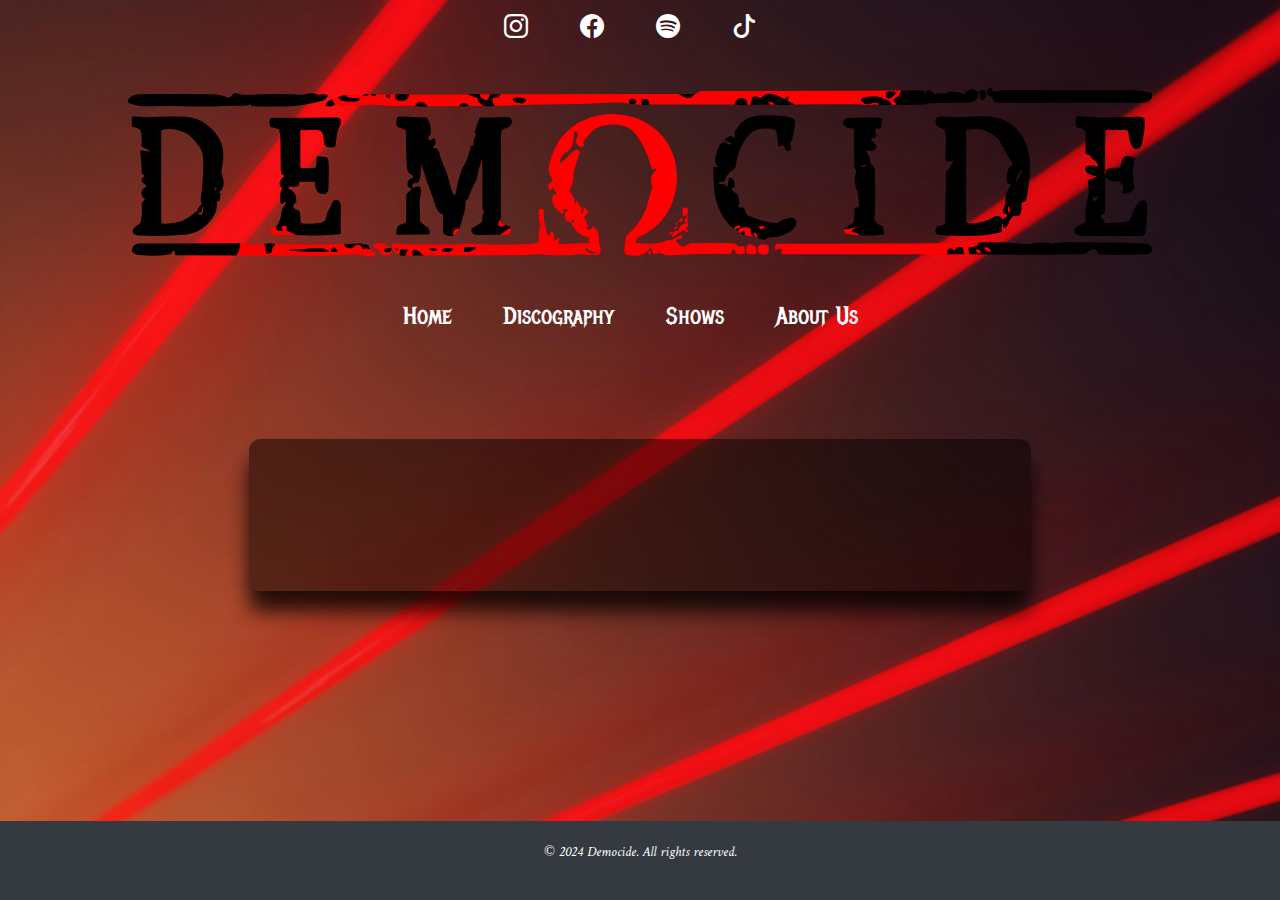
<file: index.html>
<!DOCTYPE html>
<html lang="en">

<head>
  <meta charset="UTF-8">
  <meta name="viewport" content="width=device-width, initial-scale=1.0">
  <title>Democide</title>
  <!-- Link to CSS file -->
  <link rel="icon" href="assets/favicon/favicon.ico" type="image/x-icon">
  <link rel="stylesheet" href="https://cdn.jsdelivr.net/npm/bootstrap-icons@1.11.3/font/bootstrap-icons.min.css">
  <link href="https://cdn.jsdelivr.net/npm/bootstrap@5.3.3/dist/css/bootstrap.min.css" rel="stylesheet"
    integrity="sha384-QWTKZyjpPEjISv5WaRU9OFeRpok6YctnYmDr5pNlyT2bRjXh0JMhjY6hW+ALEwIH" crossorigin="anonymous">
  <link rel="stylesheet" href="styles.css">
</head>

<body>
  <header>
    <nav id="nav-1">
      <ul class="nav justify-content-center fs-4">
        <li class="nav-item"><a class="nav-link" href="https://www.instagram.com/democidebandknoxville/"
            target="_blank"><i class="bi bi-instagram"></i></a></li>
        <li class="nav-item"><a class="nav-link" href="https://www.facebook.com/profile.php?id=100091388051534"
            target="_blank"><i class="bi bi-facebook"></i></a></li>
        <li class="nav-item"><a class="nav-link" href="https://open.spotify.com/artist/6cFvT78j4Enw1ZLgeTVa1p"
            target="_blank"><i class="bi bi-spotify"></i></a></li>
        <li class="nav-item"><a class="nav-link" href="https://www.tiktok.com/@democidebandknoxville" target="_blank"><i
              class="bi bi-tiktok"></i></a></li>
      </ul>
    </nav>
    <a href="index.html">
      <img class="d-block mx-auto" src="assets/images/logo_Democide.svg" alt="Democide Logo" id="band-logo">
    </a>
    <nav id="nav-2">
      <ul class="nav justify-content-center fs-4">
        <li class="nav-item"><a class="nav-link" href="index.html">Home</a></li>
        <li class="nav-item"><a class="nav-link" href="music.html">Discography</a></li>
<!--        <li class="nav-item"><a class="nav-link" href="videos.html">Videos</a></li>-->
        <li class="nav-item"><a class="nav-link" href="shows.html">Shows</a></li>
        <li class="nav-item"><a class="nav-link" href="about.html">About Us</a></li>
<!--        <li class="nav-item"><a class="nav-link" href="contact.html">Contact Us</a></li>-->
      </ul>
    </nav>
  </header>


  <!--  &lt;!&ndash; Hero &ndash;&gt;-->
  <!--  <section class="hero">-->
  <!--    <div class="hero-content">-->
  <!--&lt;!&ndash;      <h2>Welcome to the official Democide page</h2>&ndash;&gt;-->
  <!--&lt;!&ndash;      <p>Discover our latest album and stay tuned for our tours!</p>&ndash;&gt;-->
  <!--    </div>-->
  <!--  </section>-->

  <!--  Spotify Player-->
  <section class="spotify-play text-center container aligne-items col-12">
    <iframe style="border-radius:12px"
      src="https://open.spotify.com/embed/album/6JONxHuGAIxCEX44HyGP3F?utm_source=generator&theme=0" width="70%"
      height="152" frameBorder="0" allowfullscreen=""
      allow="autoplay; clipboard-write; encrypted-media; fullscreen; picture-in-picture" loading="lazy"></iframe>
  </section>



  <!-- Footer -->
  <footer>
    <p>&copy; 2024 Democide. All rights reserved.</p>
  </footer>

  <script src="https://cdn.jsdelivr.net/npm/bootstrap@5.3.3/dist/js/bootstrap.bundle.min.js"
    integrity="sha384-YvpcrYf0tY3lHB60NNkmXc5s9fDVZLESaAA55NDzOxhy9GkcIdslK1eN7N6jIeHz"
    crossorigin="anonymous"></script>
</body>

</html>
</file>
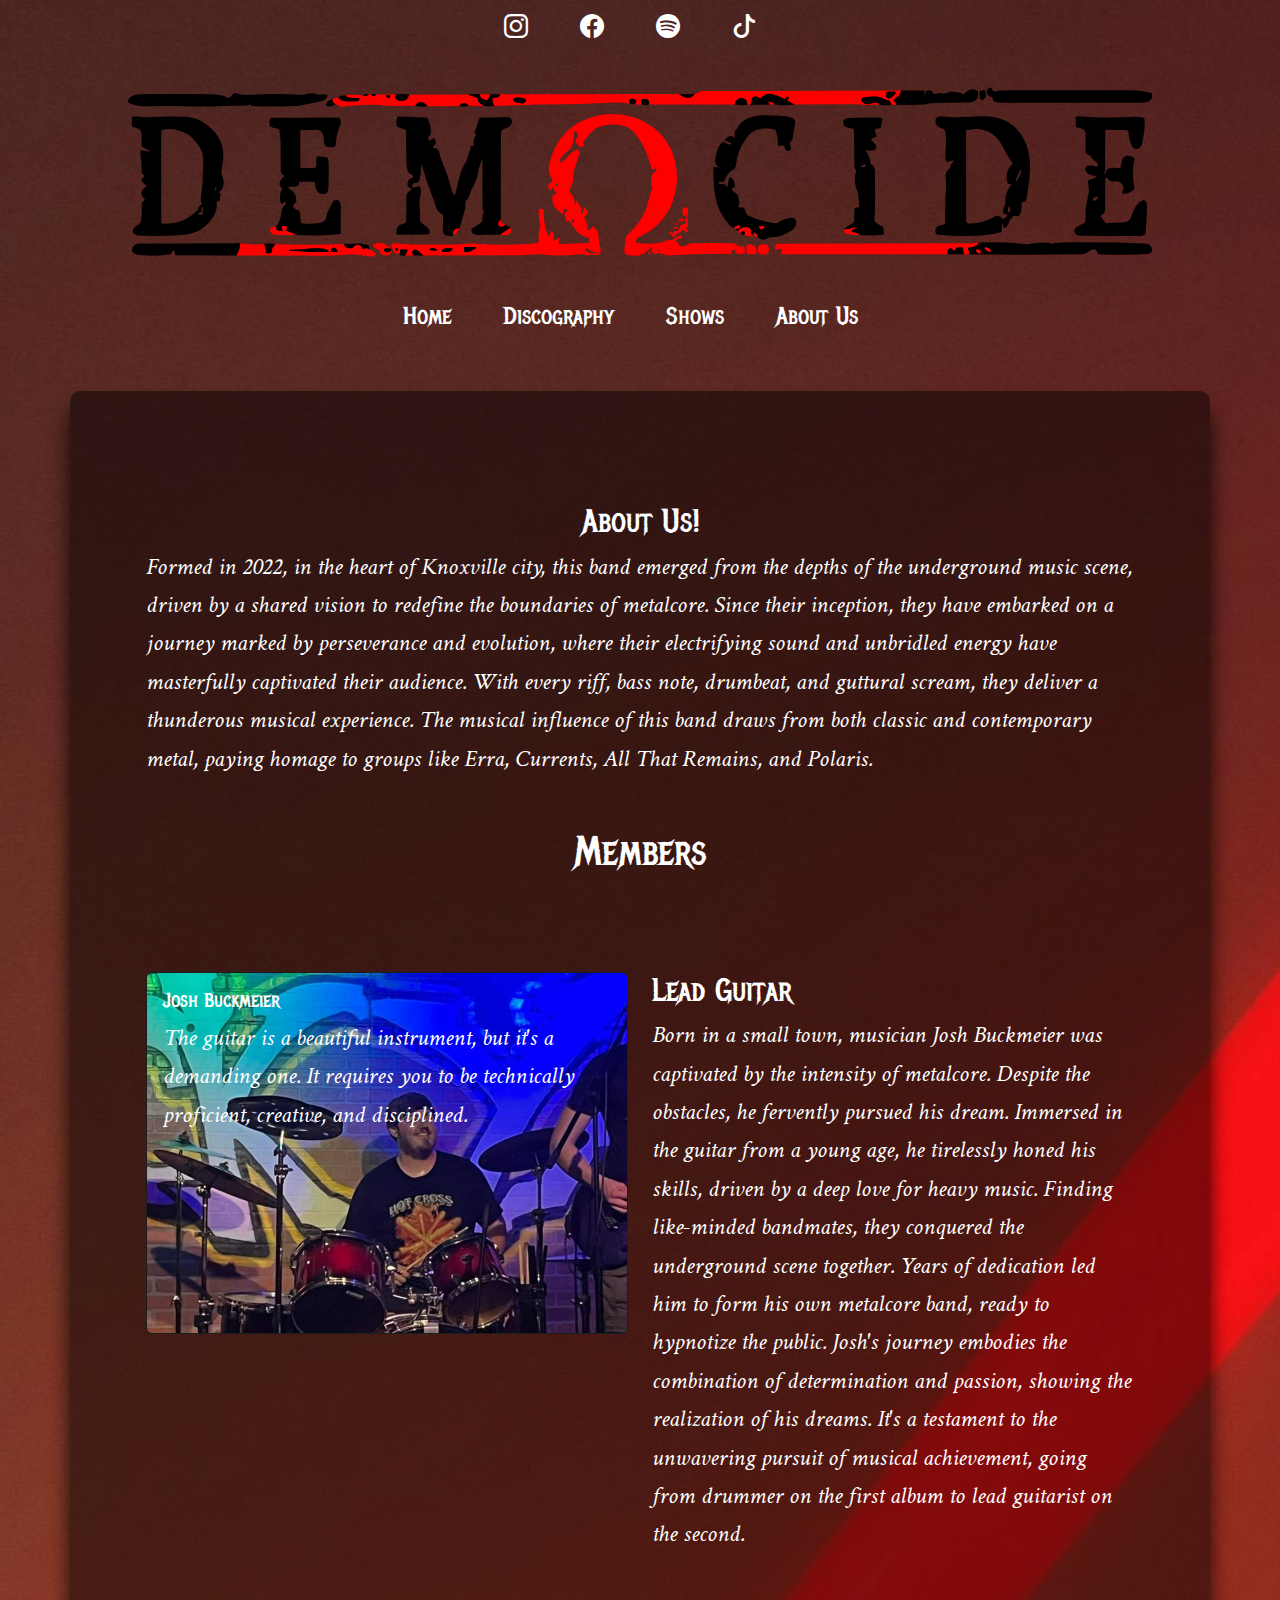
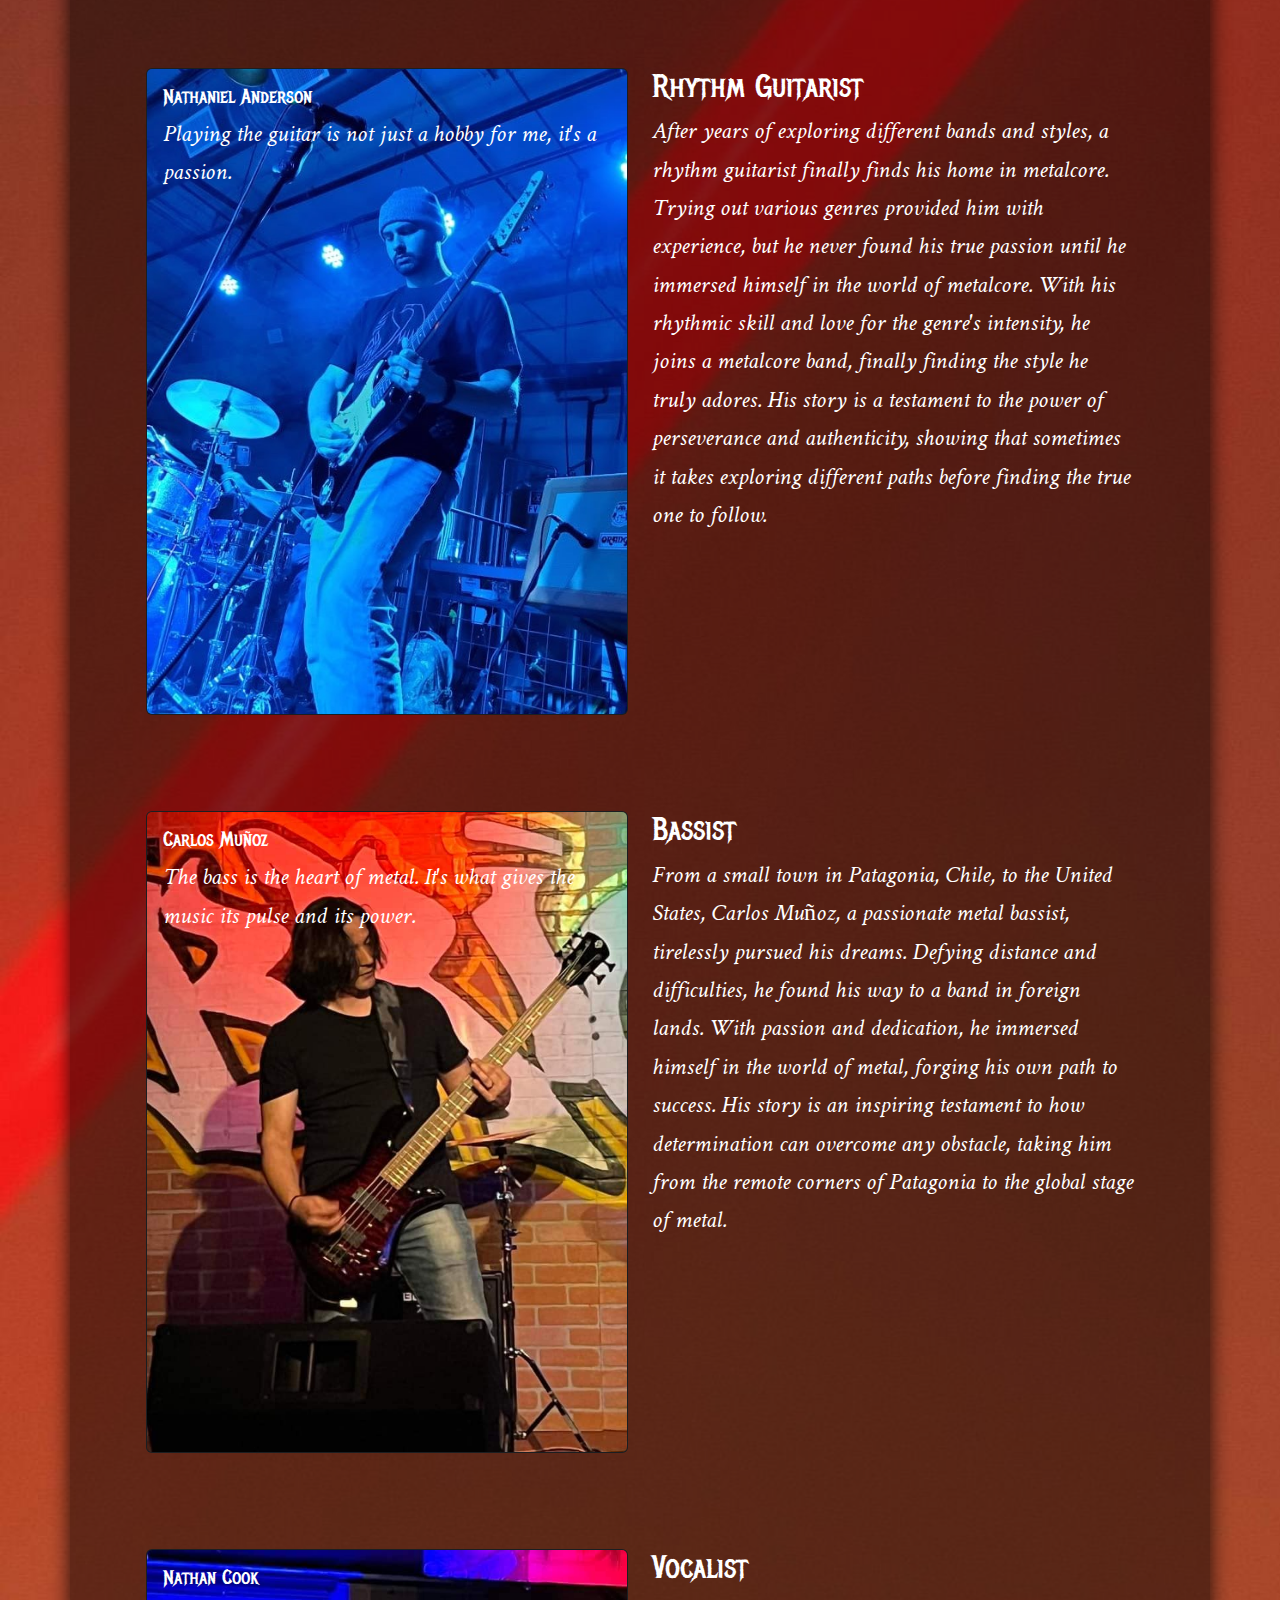
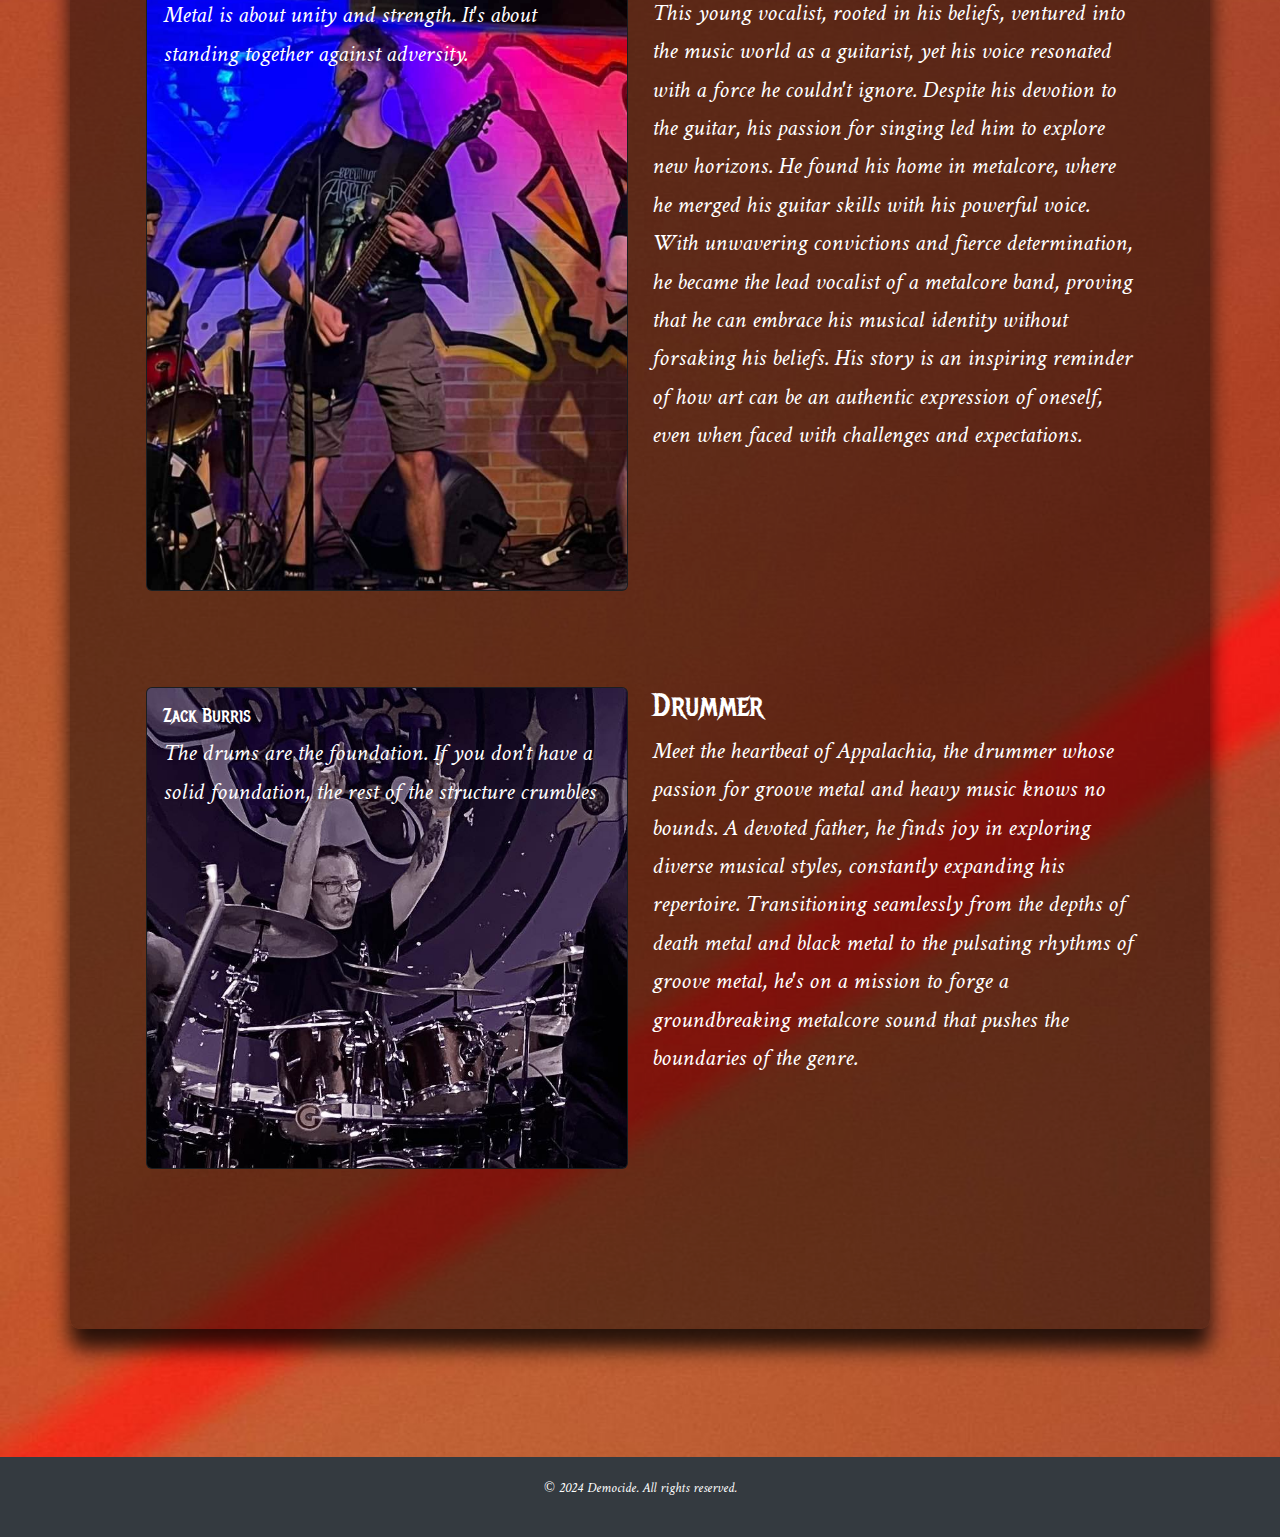
<file: about.html>
<!DOCTYPE html>
<html lang="en">

<head>
    <meta charset="UTF-8">
    <meta name="viewport" content="width=device-width, initial-scale=1.0">
    <title>Democide</title>
    <!-- Link to CSS file -->
    <link rel="icon" href="assets/favicon/favicon.ico" type="image/x-icon">
    <link rel="stylesheet" href="https://cdn.jsdelivr.net/npm/bootstrap-icons@1.11.3/font/bootstrap-icons.min.css">
    <link href="https://cdn.jsdelivr.net/npm/bootstrap@5.3.3/dist/css/bootstrap.min.css" rel="stylesheet"
        integrity="sha384-QWTKZyjpPEjISv5WaRU9OFeRpok6YctnYmDr5pNlyT2bRjXh0JMhjY6hW+ALEwIH" crossorigin="anonymous">
    <link rel="stylesheet" href="styles.css">


</head>

<body>
    <header>
        <nav id="nav-1">
            <ul class="nav justify-content-center fs-4">
                <li class="nav-item"><a class="nav-link" href="https://www.instagram.com/democidebandknoxville/"
                        target="_blank"><i class="bi bi-instagram"></i></a></li>
                <li class="nav-item"><a class="nav-link" href="https://www.facebook.com/profile.php?id=100091388051534"
                        target="_blank"><i class="bi bi-facebook"></i></a></li>
                <li class="nav-item"><a class="nav-link" href="https://open.spotify.com/artist/6cFvT78j4Enw1ZLgeTVa1p"
                        target="_blank"><i class="bi bi-spotify"></i></a></li>
                <li class="nav-item"><a class="nav-link" href="https://www.tiktok.com/@democidebandknoxville"
                        target="_blank"><i class="bi bi-tiktok"></i></a></li>
            </ul>
        </nav>
        <a href="index.html">
            <img class="d-block mx-auto" src="assets/images/logo_Democide.svg" alt="Democide Logo" id="band-logo">
        </a>
        <nav id="nav-2">
            <ul class="nav justify-content-center fs-4">
                <li class="nav-item"><a class="nav-link" href="index.html">Home</a></li>
                <li class="nav-item"><a class="nav-link" href="music.html">Discography</a></li>
                <!--        <li class="nav-item"><a class="nav-link" href="videos.html">Videos</a></li>-->
                <li class="nav-item"><a class="nav-link" href="shows.html">Shows</a></li>
                <li class="nav-item"><a class="nav-link" href="about.html">About Us</a></li>
                <!--        <li class="nav-item"><a class="nav-link" href="contact.html">Contact Us</a></li>-->
            </ul>
        </nav>
    </header>

    <div class="container" id="darkblock">
        <div class="container text-center fs-4 my-5">
            <h2>About Us!</h2>
            <p class="text-start">Formed in 2022, in the heart of Knoxville city, this band emerged from the depths of
                the
                underground music scene, driven by a shared vision to redefine the boundaries of metalcore. Since their
                inception, they have embarked on a journey marked by perseverance and evolution, where their
                electrifying
                sound and unbridled energy have masterfully captivated their audience. With every riff, bass note,
                drumbeat,
                and guttural scream, they deliver a thunderous musical experience.

                The musical influence of this band draws from both classic and contemporary metal, paying homage to
                groups
                like Erra, Currents, All That Remains, and Polaris.
            </p>
        </div>

        <div class="container text-start my-5">
            <h1 class="text-center">Members</h1>
            <div class="row row-cols-2 my-5">
                <div class="col-12 col-sm-12 col-md-12 col-lg-12 col-xl-6 fs-4 my-5">
                    <div class="card text-bg-dark">
                        <img src="assets/images/josh1.jpg" class="card-img" alt="carlos1">
                        <div class="card-img-overlay">
                            <h5 class="card-title">Josh Buckmeier </h5>
                            <p class="card-text">The guitar is a beautiful instrument, but it's a demanding one. It
                                requires you to be technically proficient, creative, and disciplined.</p>
                        </div>
                    </div>
                </div>
                <div class="col-12 col-sm-12 col-md-12 col-lg-12 col-xl-6 fs-4 my-5 ">
                    <h2>Lead Guitar</h2>
                    <p>Born in a small town, musician Josh Buckmeier was captivated by the intensity of metalcore.
                        Despite
                        the obstacles, he fervently pursued his dream. Immersed in the guitar from a young age, he
                        tirelessly honed his skills, driven by a deep love for heavy music. Finding like-minded
                        bandmates,
                        they conquered the underground scene together. Years of dedication led him to form his own
                        metalcore
                        band, ready to hypnotize the public. Josh's journey embodies the combination of determination
                        and
                        passion, showing the realization of his dreams. It's a testament to the unwavering pursuit of
                        musical achievement, going from drummer on the first album to lead guitarist on the second.</p>
                </div>
                <div class="col-12 col-sm-12 col-md-12 col-lg-12 col-xl-6 fs-4 my-5">
                    <div class="card text-bg-dark">
                        <img src="assets/images/Nathaniel1.jpg" class="card-img" alt="carlos1">
                        <div class="card-img-overlay">
                            <h5 class="card-title">Nathaniel Anderson </h5>
                            <p class="card-text">Playing the guitar is not just a hobby for me, it's a passion.</p>
                        </div>
                    </div>
                </div>
                <div class="col-12 col-sm-12 col-md-12 col-lg-12 col-xl-6 fs-4 my-5">
                    <h2>Rhythm Guitarist</h2>
                    <p>After years of exploring different bands and styles, a rhythm guitarist finally finds his home in
                        metalcore. Trying out various genres provided him with experience, but he never found his true
                        passion until he immersed himself in the world of metalcore. With his rhythmic skill and love
                        for
                        the genre's intensity, he joins a metalcore band, finally finding the style he truly adores. His
                        story is a testament to the power of perseverance and authenticity, showing that sometimes it
                        takes
                        exploring different paths before finding the true one to follow.</p>
                </div>
                <div class="col-12 col-sm-12 col-md-12 col-lg-12 col-xl-6 fs-4 my-5">
                    <div class="card text-bg-dark">
                        <img src="assets/images/carlos1.jpg" class="card-img" alt="carlos1">
                        <div class="card-img-overlay">
                            <h5 class="card-title">Carlos Muñoz </h5>
                            <p class="card-text">The bass is the heart of metal. It's what gives the music its pulse and
                                its power.</p>
                        </div>
                    </div>
                </div>
                <div class="col-12 col-sm-12 col-md-12 col-lg-12 col-xl-6 fs-4 my-5">
                    <h2>Bassist</h2>
                    <p>From a small town in Patagonia, Chile, to the United States, Carlos Muñoz, a passionate metal
                        bassist, tirelessly pursued his dreams. Defying distance and difficulties, he found his way to a
                        band in foreign lands. With passion and dedication, he immersed himself in the world of metal,
                        forging his own path to success. His story is an inspiring testament to how determination can
                        overcome any obstacle, taking him from the remote corners of Patagonia to the global stage of
                        metal.</p>
                </div>
                <div class="col-12 col-sm-12 col-md-12 col-lg-12 col-xl-6 fs-4 my-5">
                    <div class="card text-bg-dark">
                        <img src="assets/images/nate1.jpg" class="card-img" alt="carlos1">
                        <div class="card-img-overlay">
                            <h5 class="card-title">Nathan Cook</h5>
                            <p class="card-text">Metal is about unity and strength. It's about standing together against
                                adversity.</p>
                        </div>
                    </div>
                </div>
                <div class="col-12 col-sm-12 col-md-12 col-lg-12 col-xl-6 fs-4 my-5">
                    <h2>Vocalist</h2>
                    <p>This young vocalist, rooted in his beliefs, ventured into the music world as a guitarist, yet his
                        voice resonated with a force he couldn't ignore. Despite his devotion to the guitar, his passion
                        for
                        singing led him to explore new horizons. He found his home in metalcore, where he merged his
                        guitar
                        skills with his powerful voice. With unwavering convictions and fierce determination, he became
                        the
                        lead vocalist of a metalcore band, proving that he can embrace his musical identity without
                        forsaking his beliefs. His story is an inspiring reminder of how art can be an authentic
                        expression
                        of oneself, even when faced with challenges and expectations.</p>
                </div>
                <div class="col-12 col-sm-12 col-md-12 col-lg-12 col-xl-6 fs-4 my-5">
                    <div class="card text-bg-dark">
                        <img src="assets/images/zac1.jpg" class="card-img" alt="carlos1">
                        <div class="card-img-overlay">
                            <h5 class="card-title">Zack Burris </h5>
                            <p class="card-text">The drums are the foundation. If you don't have a solid foundation, the
                                rest of the structure crumbles</p>
                        </div>
                    </div>
                </div>
                <div class="col-12 col-sm-12 col-md-12 col-lg-12 col-xl-6 fs-4 my-5">
                    <h2>Drummer</h2>
                    <p>Meet the heartbeat of Appalachia, the drummer whose passion for groove metal and heavy music
                        knows no bounds. A devoted father, he finds joy in exploring diverse musical styles, constantly
                        expanding his repertoire. Transitioning seamlessly from the depths of death metal and black
                        metal to the pulsating rhythms of groove metal, he's on a mission to forge a groundbreaking
                        metalcore sound that pushes the boundaries of the genre.
                    </p>
                </div>
            </div>
        </div>
    </div>


    <!-- Footer -->
    <footer>
        <p>&copy; 2024 Democide. All rights reserved.</p>
    </footer>

    <script src="https://cdn.jsdelivr.net/npm/bootstrap@5.3.3/dist/js/bootstrap.bundle.min.js"
        integrity="sha384-YvpcrYf0tY3lHB60NNkmXc5s9fDVZLESaAA55NDzOxhy9GkcIdslK1eN7N6jIeHz"
        crossorigin="anonymous"></script>
</body>

</html>
</file>
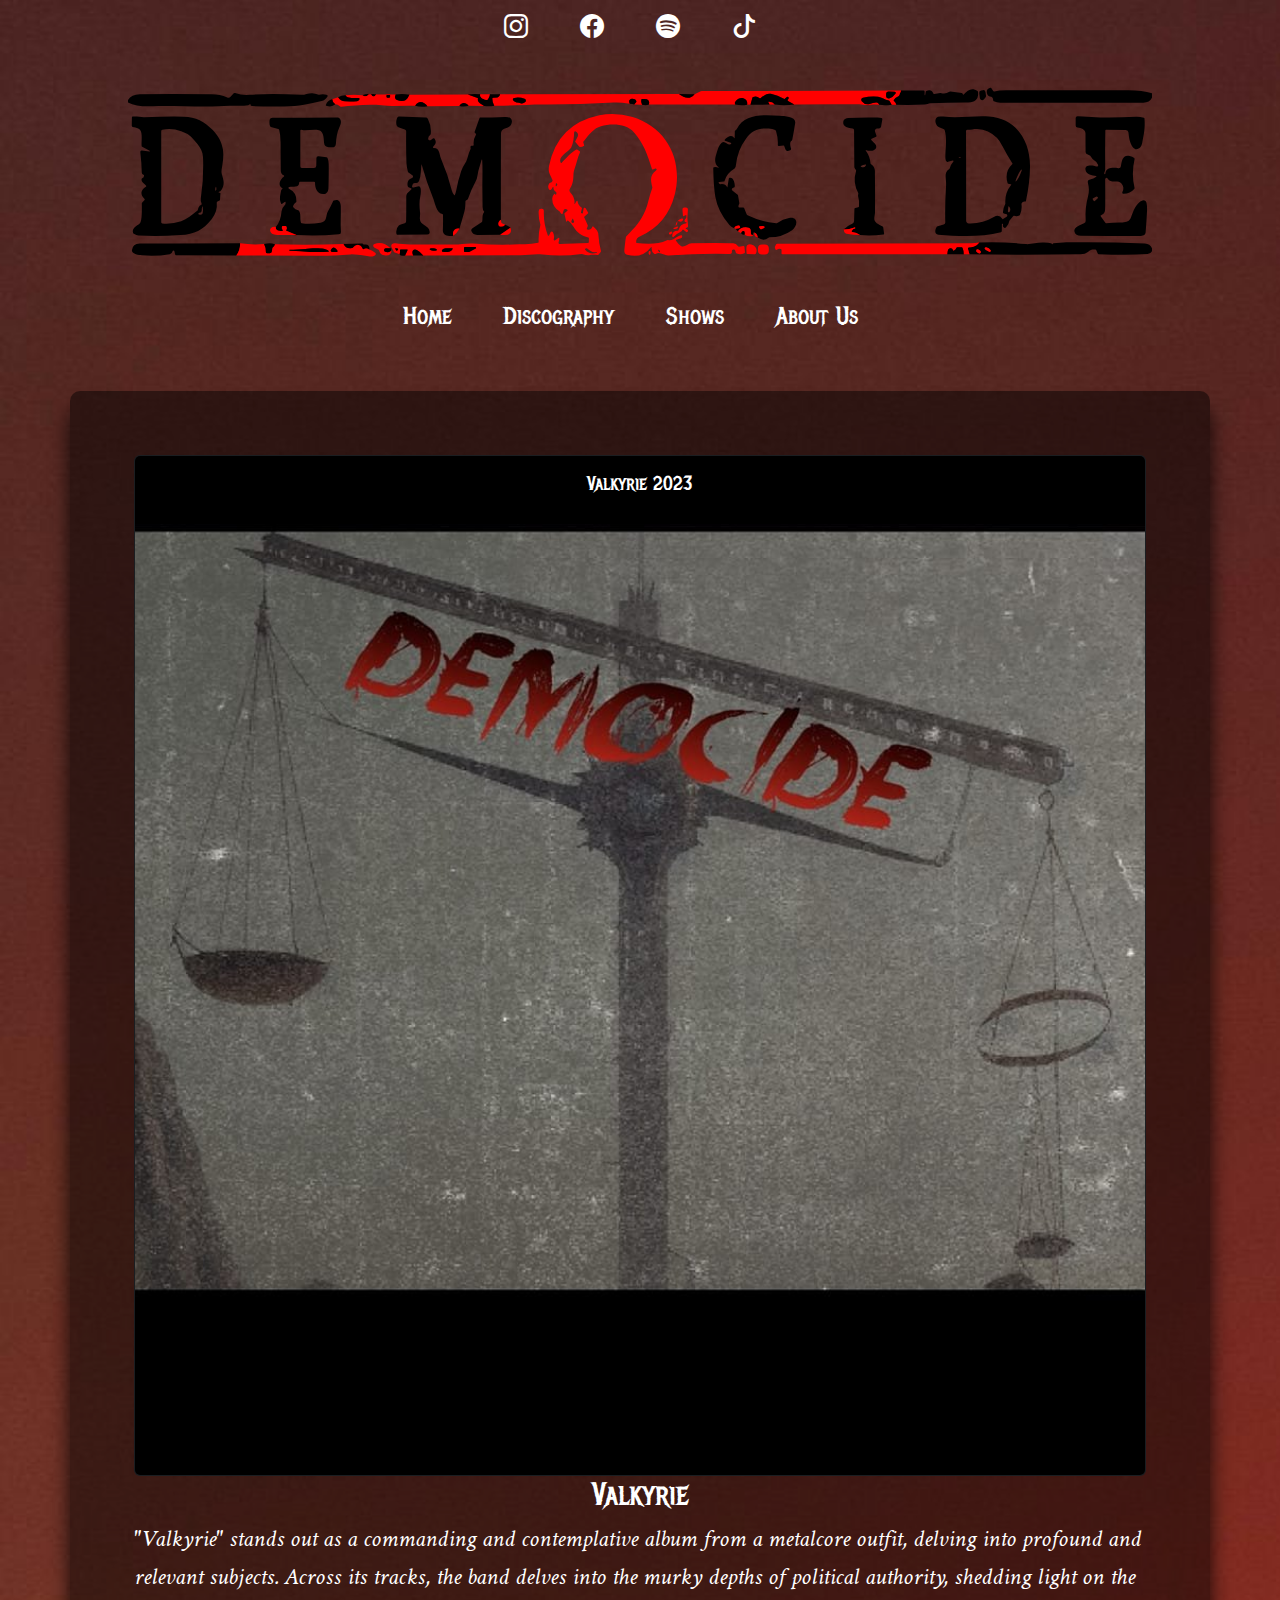
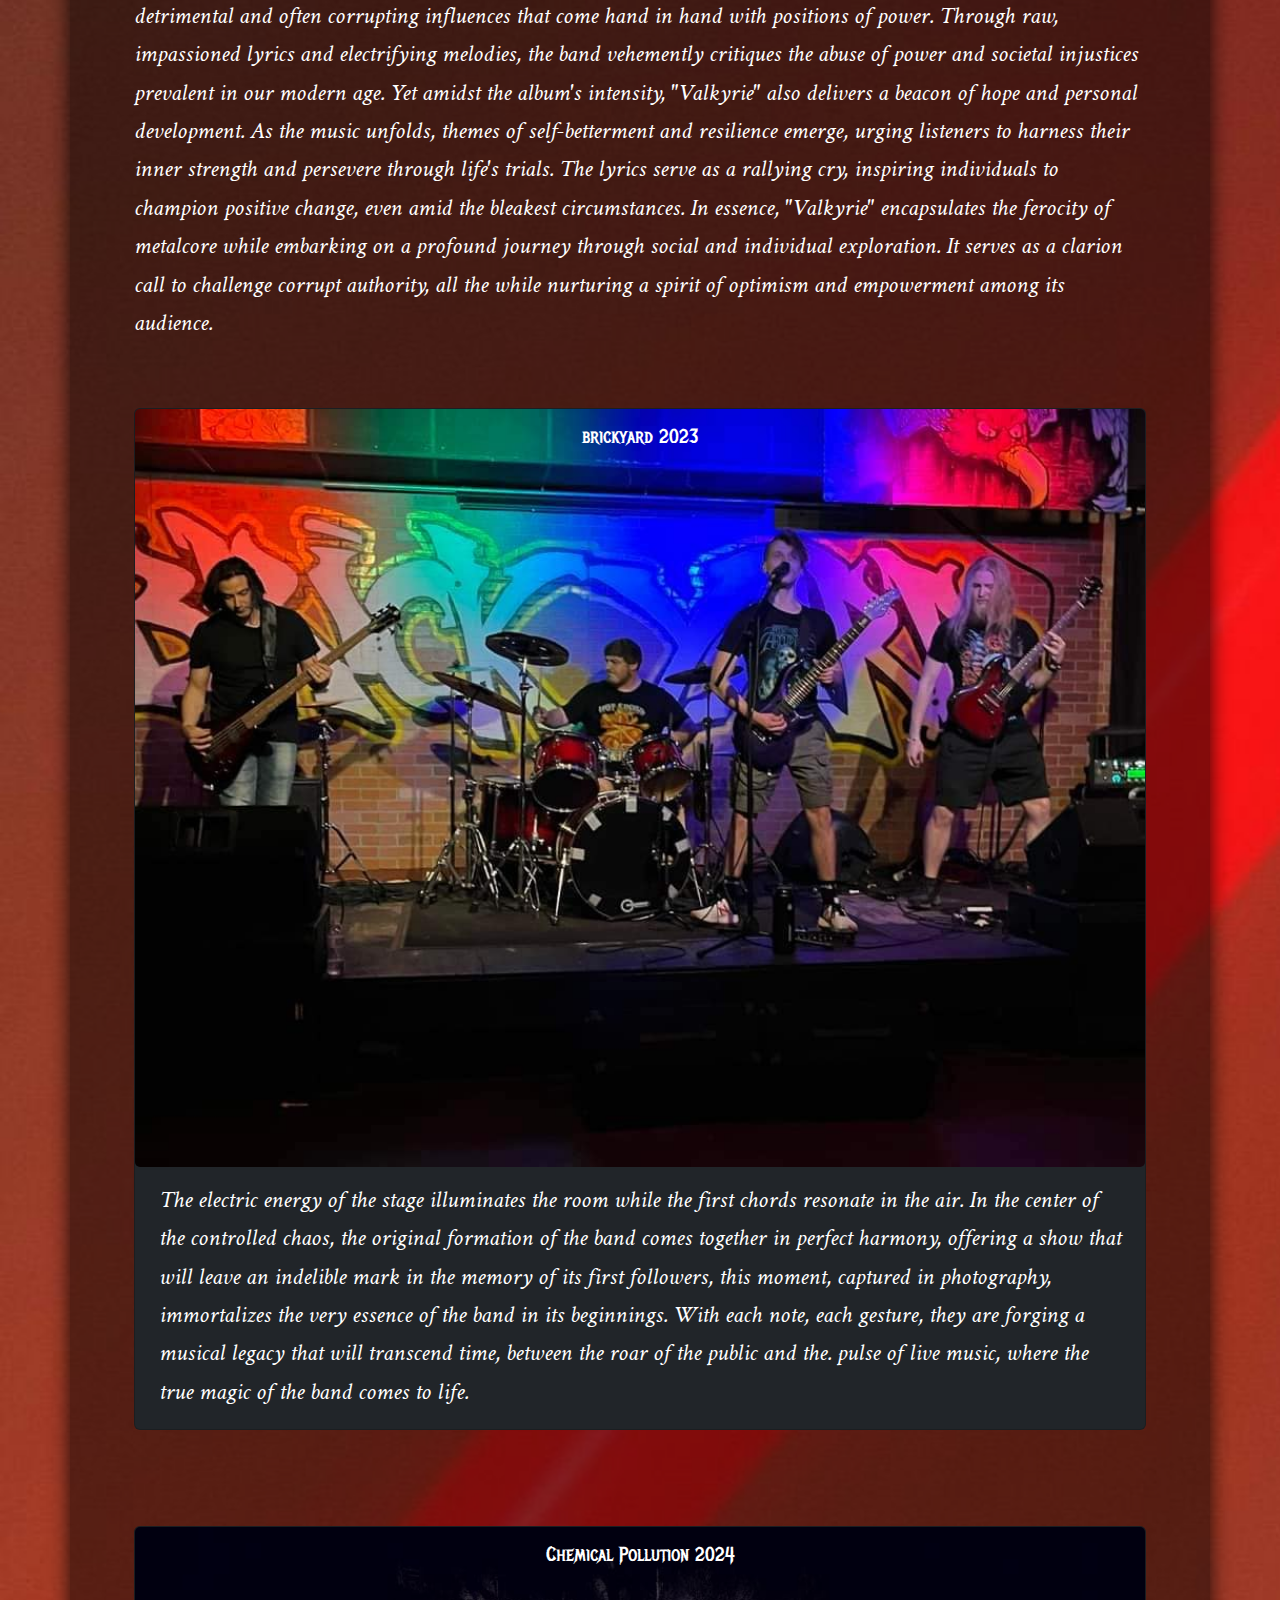
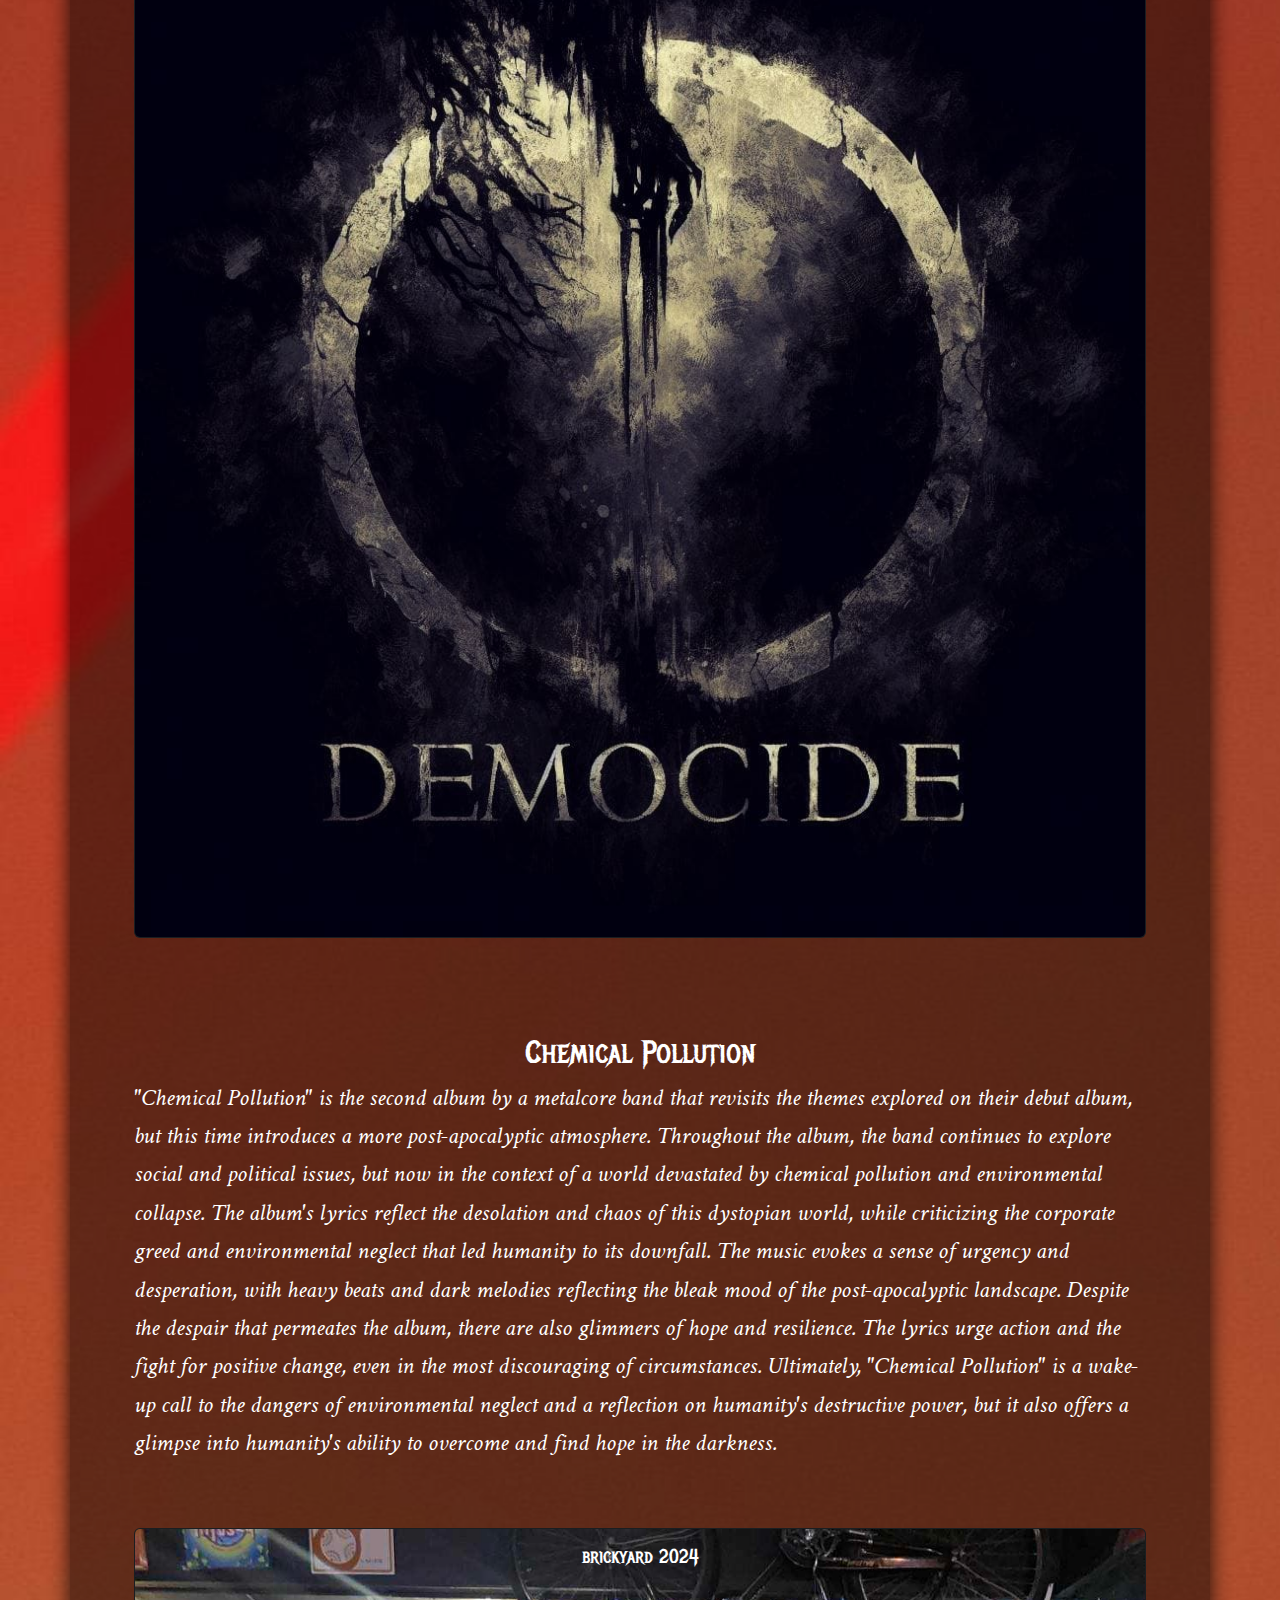
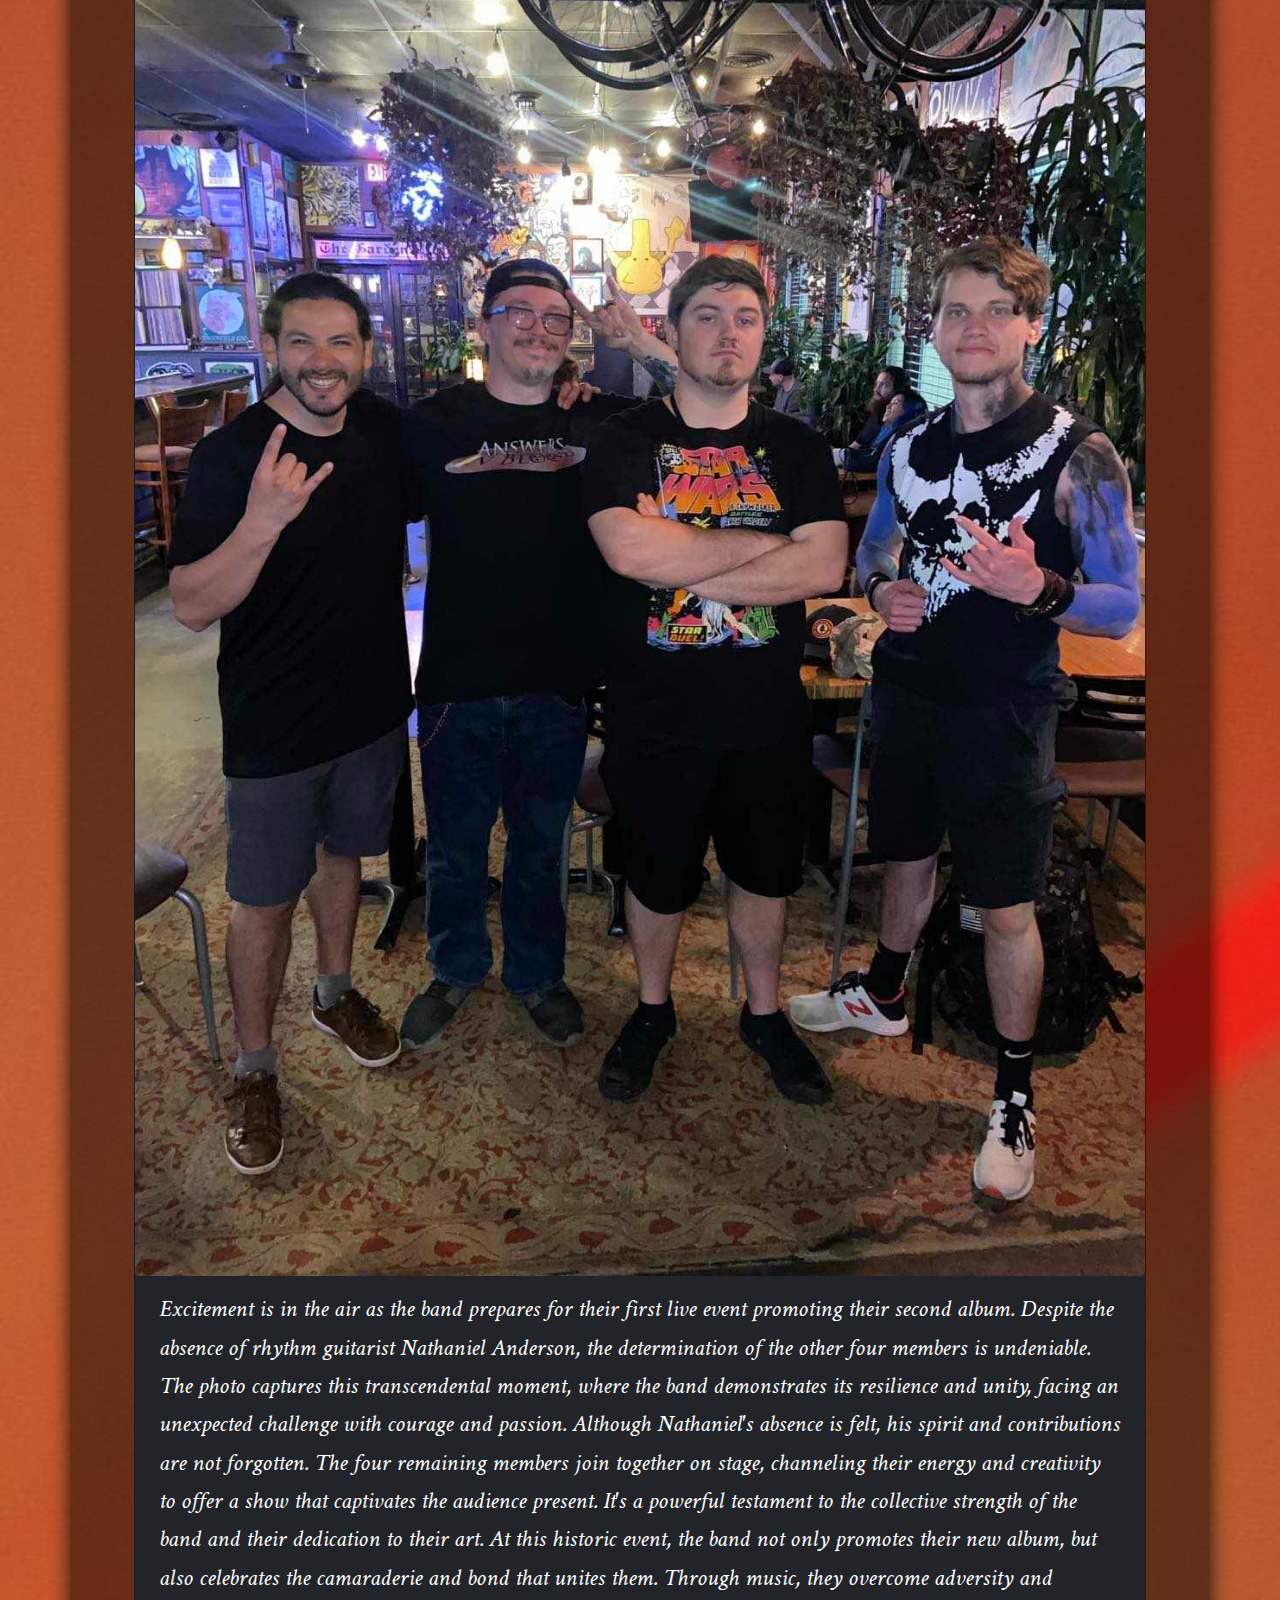
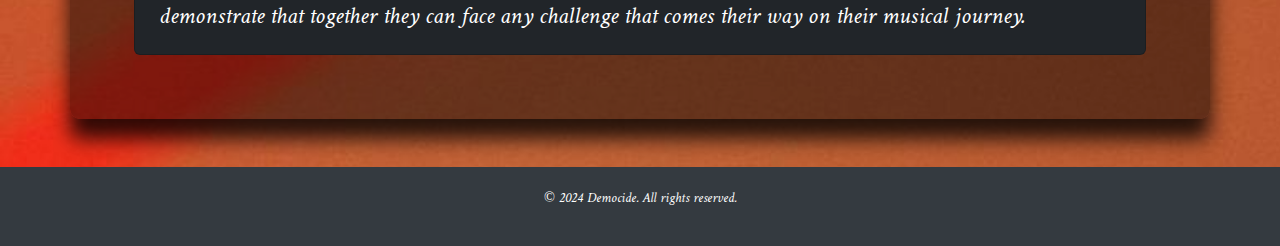
<file: music.html>
<!DOCTYPE html>
<html lang="en">

<head>
    <meta charset="UTF-8">
    <meta name="viewport" content="width=device-width, initial-scale=1.0">
    <title>Democide</title>
    <!-- Link to CSS file -->
    <link rel="icon" href="assets/favicon/favicon.ico" type="image/x-icon">
    <link rel="stylesheet" href="https://cdn.jsdelivr.net/npm/bootstrap-icons@1.11.3/font/bootstrap-icons.min.css">
    <link href="https://cdn.jsdelivr.net/npm/bootstrap@5.3.3/dist/css/bootstrap.min.css" rel="stylesheet"
          integrity="sha384-QWTKZyjpPEjISv5WaRU9OFeRpok6YctnYmDr5pNlyT2bRjXh0JMhjY6hW+ALEwIH" crossorigin="anonymous">
    <link rel="stylesheet" href="styles.css">


</head>

<body>
<header>
    <nav id="nav-1">
        <ul class="nav justify-content-center fs-4">
            <li class="nav-item"><a class="nav-link" href="https://www.instagram.com/democidebandknoxville/"
                                    target="_blank"><i class="bi bi-instagram"></i></a></li>
            <li class="nav-item"><a class="nav-link" href="https://www.facebook.com/profile.php?id=100091388051534"
                                    target="_blank"><i class="bi bi-facebook"></i></a></li>
            <li class="nav-item"><a class="nav-link" href="https://open.spotify.com/artist/6cFvT78j4Enw1ZLgeTVa1p"
                                    target="_blank"><i class="bi bi-spotify"></i></a></li>
            <li class="nav-item"><a class="nav-link" href="https://www.tiktok.com/@democidebandknoxville" target="_blank"><i
                    class="bi bi-tiktok"></i></a></li>
        </ul>
    </nav>
    <a href="index.html">
        <img class="d-block mx-auto" src="assets/images/logo_Democide.svg" alt="Democide Logo" id="band-logo">
    </a>
    <nav id="nav-2">
        <ul class="nav justify-content-center fs-4">
            <li class="nav-item"><a class="nav-link" href="index.html">Home</a></li>
            <li class="nav-item"><a class="nav-link" href="music.html">Discography</a></li>
            <!--        <li class="nav-item"><a class="nav-link" href="videos.html">Videos</a></li>-->
            <li class="nav-item"><a class="nav-link" href="shows.html">Shows</a></li>
            <li class="nav-item"><a class="nav-link" href="about.html">About Us</a></li>
            <!--        <li class="nav-item"><a class="nav-link" href="contact.html">Contact Us</a></li>-->
        </ul>
    </nav>
</header>

<div class="container text-center my-5" id="darkblock">
    <div class="row row-cols-2">
        <div class="col-12 col-sm-12 col-md-12 col-lg-12 col-xl-12 col-xxl-6">
            <div class="card text-bg-dark">
                <img src="assets/images/1EP.jpg" class="card-img" alt="1EP">
                <div class="card-img-overlay fs-4">
                    <h5 class="card-title">Valkyrie 2023</h5>
                </div>
            </div>
        </div>
        <div class="col-12 col-sm-12 col-md-12 col-lg-12 col-xl-12 col-xxl-6 fs-4">
            <h2>Valkyrie</h2>
            <p class="text-start fs-4">"Valkyrie" stands out as a commanding and contemplative album from a metalcore outfit, delving into
                profound and relevant subjects. Across its tracks, the band delves into the murky depths of
                political authority, shedding light on the detrimental and often corrupting influences that come
                hand in hand with positions of power. Through raw, impassioned lyrics and electrifying melodies, the
                band vehemently critiques the abuse of power and societal injustices prevalent in our modern age.

                Yet amidst the album's intensity, "Valkyrie" also delivers a beacon of hope and personal
                development. As the music unfolds, themes of self-betterment and resilience emerge, urging listeners
                to harness their inner strength and persevere through life's trials. The lyrics serve as a rallying
                cry, inspiring individuals to champion positive change, even amid the bleakest circumstances.

                In essence, "Valkyrie" encapsulates the ferocity of metalcore while embarking on a profound journey
                through social and individual exploration. It serves as a clarion call to challenge corrupt
                authority, all the while nurturing a spirit of optimism and empowerment among its audience.</p>
        </div>
        <div class="col-12 my-5">
            <div class="card text-bg-dark">
                <img src="assets/images/band3.jpg" class="card-img" alt="band1">
                <div class="card-img-overlay">
                    <h5 class="card-title">brickyard 2023</h5>
                </div>
                <p class="fs-4 text-start my-3 mx-4" >The electric energy of the stage illuminates the room while the first chords
                    resonate in the air. In the center of the controlled chaos, the original formation of the band
                    comes together in perfect harmony, offering a show that will leave an indelible mark in the
                    memory of its first followers, this moment, captured in photography, immortalizes the very
                    essence of the band in its beginnings. With each note, each gesture, they are forging a musical
                    legacy that will transcend time, between the roar of the public and the. pulse of live music,
                    where the true magic of the band comes to life.</p>
            </div>
        </div>
        <div class="col-12 col-sm-12 col-md-12 col-lg-12 col-xl-12 col-xxl-6 my-5">
            <div class="card text-bg-dark fs-4">
                <img src="assets/images/EP2.jpg" class="card-img" alt="EP2">
                <div class="card-img-overlay">
                    <h5 class="card-title">Chemical Pollution 2024</h5>
                </div>
            </div>
        </div>
        <div class="col-12 col-sm-12 col-md-12 col-lg-12 col-xl-12 col-xxl-6 fs-4 my-5">
            <h2>Chemical Pollution</h2>
            <p class="text-start fs-4">"Chemical Pollution" is the second album by a metalcore band that revisits the themes explored on
                their debut album, but this time introduces a more post-apocalyptic atmosphere. Throughout the
                album, the band continues to explore social and political issues, but now in the context of a world
                devastated by chemical pollution and environmental collapse.

                The album's lyrics reflect the desolation and chaos of this dystopian world, while criticizing the
                corporate greed and environmental neglect that led humanity to its downfall. The music evokes a
                sense of urgency and desperation, with heavy beats and dark melodies reflecting the bleak mood of
                the post-apocalyptic landscape.

                Despite the despair that permeates the album, there are also glimmers of hope and resilience. The
                lyrics urge action and the fight for positive change, even in the most discouraging of
                circumstances. Ultimately, "Chemical Pollution" is a wake-up call to the dangers of environmental
                neglect and a reflection on humanity's destructive power, but it also offers a glimpse into
                humanity's ability to overcome and find hope in the darkness.</p>
        </div>
        <div class="col-12">
            <div class="card text-bg-dark">
                <img src="assets/images/demo1.jpg" class="card-img" alt="band2" id="demo1">
                <div class="card-img-overlay">
                    <h5 class="card-title">brickyard 2024</h5>
                </div>
                <p class="fs-4 my-3 mx-4 text-start">Excitement is in the air as the band prepares for their first live event promoting
                    their second album. Despite the absence of rhythm guitarist Nathaniel Anderson, the
                    determination of the other four members is undeniable. The photo captures this transcendental
                    moment, where the band demonstrates its resilience and unity, facing an unexpected challenge
                    with courage and passion.

                    Although Nathaniel's absence is felt, his spirit and contributions are not forgotten. The four
                    remaining members join together on stage, channeling their energy and creativity to offer a show
                    that captivates the audience present. It's a powerful testament to the collective strength of
                    the band and their dedication to their art.

                    At this historic event, the band not only promotes their new album, but also celebrates the
                    camaraderie and bond that unites them. Through music, they overcome adversity and demonstrate
                    that together they can face any challenge that comes their way on their musical journey.</p>
            </div>
        </div>
    </div>
</div>

<!-- Footer -->
<footer>
    <p>&copy; 2024 Democide. All rights reserved.</p>
</footer>

<script src="https://cdn.jsdelivr.net/npm/bootstrap@5.3.3/dist/js/bootstrap.bundle.min.js"
        integrity="sha384-YvpcrYf0tY3lHB60NNkmXc5s9fDVZLESaAA55NDzOxhy9GkcIdslK1eN7N6jIeHz"
        crossorigin="anonymous"></script>
</body>

</html>
</file>
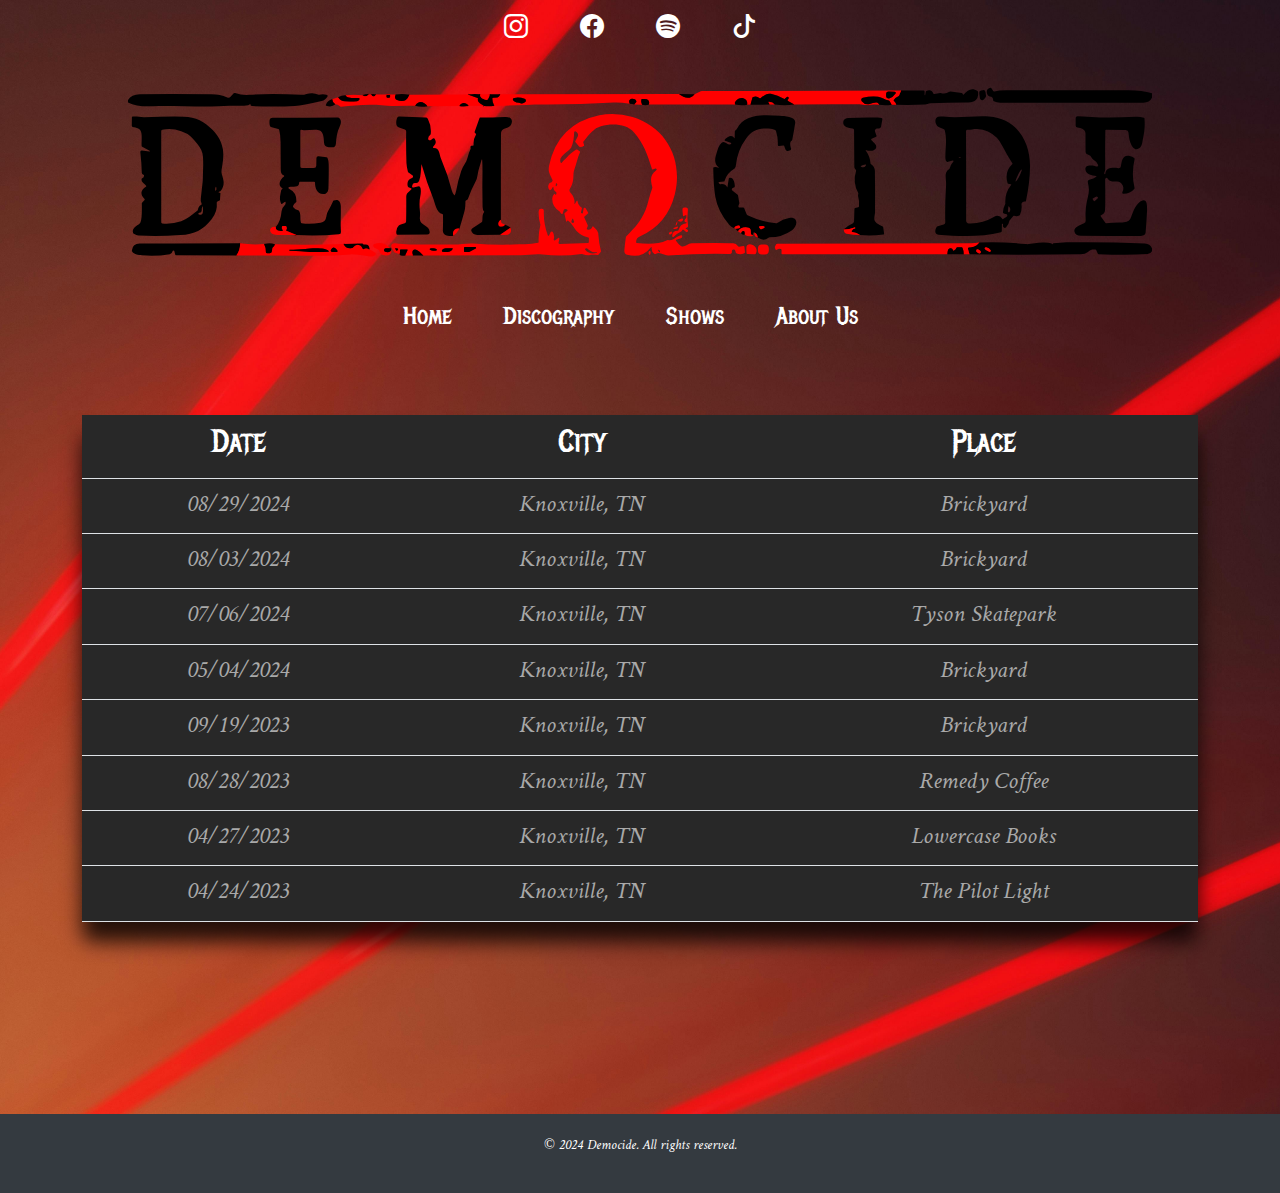
<file: shows.html>
<!DOCTYPE html>
<html lang="en">
<head>
    <meta charset="UTF-8">
    <title>Democide</title>
    <!-- Link to CSS file -->
    <link rel="icon" href="assets/favicon/favicon.ico" type="image/x-icon">
    <link rel="stylesheet" href="https://cdn.jsdelivr.net/npm/bootstrap-icons@1.11.3/font/bootstrap-icons.min.css">
    <link href="https://cdn.jsdelivr.net/npm/bootstrap@5.3.3/dist/css/bootstrap.min.css" rel="stylesheet"
          integrity="sha384-QWTKZyjpPEjISv5WaRU9OFeRpok6YctnYmDr5pNlyT2bRjXh0JMhjY6hW+ALEwIH" crossorigin="anonymous">
    <link rel="stylesheet" href="styles.css">
</head>
<body>
<header>
    <nav id="nav-1">
        <ul class="nav justify-content-center fs-4">
            <li class="nav-item"><a class="nav-link" href="https://www.instagram.com/democidebandknoxville/"
                                    target="_blank"><i class="bi bi-instagram"></i></a></li>
            <li class="nav-item"><a class="nav-link" href="https://www.facebook.com/profile.php?id=100091388051534"
                                    target="_blank"><i class="bi bi-facebook"></i></a></li>
            <li class="nav-item"><a class="nav-link" href="https://open.spotify.com/artist/6cFvT78j4Enw1ZLgeTVa1p"
                                    target="_blank"><i class="bi bi-spotify"></i></a></li>
            <li class="nav-item"><a class="nav-link" href="https://www.tiktok.com/@democidebandknoxville" target="_blank"><i
                    class="bi bi-tiktok"></i></a></li>
        </ul>
    </nav>
    <a href="index.html">
        <img class="d-block mx-auto" src="assets/images/logo_Democide.svg" alt="Democide Logo" id="band-logo">
    </a>
    <nav id="nav-2">
        <ul class="nav justify-content-center fs-4">
            <li class="nav-item"><a class="nav-link" href="index.html">Home</a></li>
            <li class="nav-item"><a class="nav-link" href="music.html">Discography</a></li>
            <!--        <li class="nav-item"><a class="nav-link" href="videos.html">Videos</a></li>-->
            <li class="nav-item"><a class="nav-link" href="shows.html">Shows</a></li>
            <li class="nav-item"><a class="nav-link" href="about.html">About Us</a></li>
            <!--        <li class="nav-item"><a class="nav-link" href="contact.html">Contact Us</a></li>-->
        </ul>
    </nav>
</header>
<div class="container text-center fs-4">
    <div class="row">
        <div class="col">
            <table class="table dark-grey-table" id="darkblock">
                <thead>
                    <tr>
                        <th scope="col"><h2>Date</h2></th>
                        <th scope="col"><h2>City</h2></th>
                        <th scope="col"><h2>Place</h2></th>
                    </tr>
                </thead>
                <tbody>
                    <!-- You can add more rows here -->
                    <tr>
                        <td>08/29/2024</td>
                        <td>Knoxville, TN</td>
                        <td>Brickyard</td>
                    </tr>
                    <!-- You can add more rows here -->
                    <tr>
                        <td>08/03/2024</td>
                        <td>Knoxville, TN</td>
                        <td>Brickyard</td>
                    </tr>
                    <!-- You can add more rows here -->
                    <tr>
                        <td>07/06/2024</td>
                        <td>Knoxville, TN</td>
                        <td>Tyson Skatepark</td>
                    </tr>
                    <!-- You can add more rows here -->
                    <tr>
                        <td>05/04/2024</td>
                        <td>Knoxville, TN</td>
                        <td>Brickyard</td>
                    </tr>
                    <!-- You can add more rows here -->
                    <tr>
                        <td>09/19/2023</td>
                        <td>Knoxville, TN</td>
                        <td>Brickyard</td>
                    </tr>
                    <!-- You can add more rows here -->
                    <tr>
                        <td>08/28/2023</td>
                        <td>Knoxville, TN</td>
                        <td>Remedy Coffee</td>
                    </tr>
                    <!-- You can add more rows here -->
                    <tr>
                        <td>04/27/2023</td>
                        <td>Knoxville, TN</td>
                        <td>Lowercase Books</td>
                    </tr>
                    <!-- You can add more rows here -->
                    <tr>
                        <td>04/24/2023</td>
                        <td>Knoxville, TN</td>
                        <td>The Pilot Light</td>
                    </tr>
                </tbody>
            </table>
        </div>
    </div>
</div>
<!-- Footer -->
<footer>
    <p>&copy; 2024 Democide. All rights reserved.</p>
</footer>

<script src="https://cdn.jsdelivr.net/npm/bootstrap@5.3.3/dist/js/bootstrap.bundle.min.js"
        integrity="sha384-YvpcrYf0tY3lHB60NNkmXc5s9fDVZLESaAA55NDzOxhy9GkcIdslK1eN7N6jIeHz"
        crossorigin="anonymous"></script>
</body>
</html>
</file>
<file: styles.css>
@import url('https://fonts.googleapis.com/css2?family=Metal+Mania&display=swap');
@import url('https://fonts.googleapis.com/css2?family=Metal&family=Metal+Mania&display=swap');

/* Reset de estilos */
* {
  margin: 0;
  padding: 0;
  box-sizing: border-box;

  font-family: "Metal", serif;
  font-weight: 400;
  font-style: normal;
}

H1, H2, H3, H4, H5, H6, a {
  font-family: "Metal Mania", system-ui;
  font-weight: 400;
  font-style: normal;
  color: white;
  }

.card-title{
  color: white;
}

#band-logo{
  border-width: 10px;
  border-color: white;
  width: 80%;
}

#band-logo:hover {
    color: red;
  }


/*Spotify Player*/
iframe, .spotify-play{
  /*position: fixed;*/
  /*background-image: url("assets/images/pexels-jplenio_2.jpg");*/
  /*background-repeat: no-repeat;*/
  /*background-size: cover;*/
  bottom: .1em;
  margin-bottom: 5em;
  margin-top: 3em;
}

iframe{

  background-color: rgba(0, 0, 0, 0.47);
  box-shadow: 0px 20px 20px rgba(0, 0, 0, .8); /* Drop shadow */
  border-radius: 15px;
}

/*header{*/
/*  background-image: url("assets/images/pexels-jplenio.jpg");*/
/*  background-repeat: no-repeat;*/
/*  background-size: cover;*/
/*}*/


/* Estilos generales */
body {
  font-family: Arial, sans-serif;
  background-color: #212529; /* Negro */
  color: #ffffff; /* Blanco */
  line-height: 1.6;

  /*Esto va ayudar a que el footer se quede abajo*/
  display: flex;
  flex-direction: column;
  min-height: 100vh;

  background-image: url("assets/images/pexels-jplenio.jpg");
  background-repeat: no-repeat;
  background-size: cover;
}

/*header {*/
/*  background-color: #343a40; !* Gris oscuro *!*/
/*  padding: 20px;*/
/*}*/

header h1 {
  font-size: 2.5em;
  margin-bottom: 10px; /* Agregamos un pequeño margen inferior para separar del contenido siguiente */
}

/*nav{*/
/*  background-color: black;*/
/*}*/

.nav-link {
  color: white;


}

.nav-link:hover {
  color: #ff0000  ; /*Change color to red on hover*/
}


nav ul {
  list-style-type: none;
}

nav ul li {
  display: inline;
  margin-right: 20px;
}

nav ul li a {
  color: #ffffff; /* Blanco */
  text-decoration: none;
}

/* Estilos del hero */
.hero {
  background-color: #6c757d; /* Gris */
  color: #fff;
  padding: 100px 20px;
  text-align: center;
  height: 1000px;

  background-image: url("assets/images/demo1.jpg");
  background-repeat: no-repeat;
  background-position: center;
  margin: 0;
}

.hero-content {
  max-width: 600px;
  margin: 0 auto;
}

.hero h2 {
  font-size: 2.5em;
  margin-bottom: 20px;
}

.hero p {
  font-size: 1.2em;
  margin-bottom: 30px;
}

.hero .btn {
  display: inline-block;
  padding: 10px 20px;
  background-color: #900000 ; /* Rojo oscuro */
  border-color: #900000;
  color: #ffffff; /* Blanco */
  text-decoration: none;
  border-radius: 5px;
  transition: background-color 0.3s ease;
}

.hero .btn:hover {
  background-color: #ff0000 ; /* Rojo más oscuro */
}

footer {
  /*Esot va ayudar que el footer se quede abajo*/
  margin-top: auto;
  background-color: #343a40; /* Gris oscuro */
  text-align: center;
  padding: 20px;
 /*  position: absolute; */
  bottom: 0;
  width: 100%;
  font-size: 0.9em; /* Reducimos ligeramente el tamaño del texto del pie de página */
}

#about-info{
  margin-top: 5em;
  margin-bottom: 5em;
  padding-top: 5em;
  padding-bottom: 5em;
  backdrop-filter: blur(80px);
}

#darkblock{
  background-color: rgba(0, 0, 0, 0.47);
  border-radius: 10px;
  padding: 4em;
  box-shadow: 0px 20px 20px rgba(0, 0, 0, .8); /* Drop shadow */
  margin-top: 3em;
  margin-bottom: 8em;

}


/*Media Types*/
/* @media (max-width: 500px) {
  header{
    margin-bottom: 1em;
  }

  #nav-1{
    margin-top: 1.5rem;
  }

  #nav-2{
    margin-top: 1.5rem;
  }

  #band-logo{
    margin-top: 1.5rem;
  }

  .spotify-play{
    width: 50%;
    height: 200px;
    position: absolute;
    top: 50%;
    left: 50%;
    transform: translate(-50%, -50%);

  }
  
} */

.table.dark-grey-table {
  /*--bs-table-color-type: rgb(40, 40, 40);*/
  --bs-table-bg-type: rgb(40, 40, 40);
  --bs-table-bg-state: initial;
  --bs-table-color: darkgray;
  border-radius: 50px;
  !important;

}
</file>
